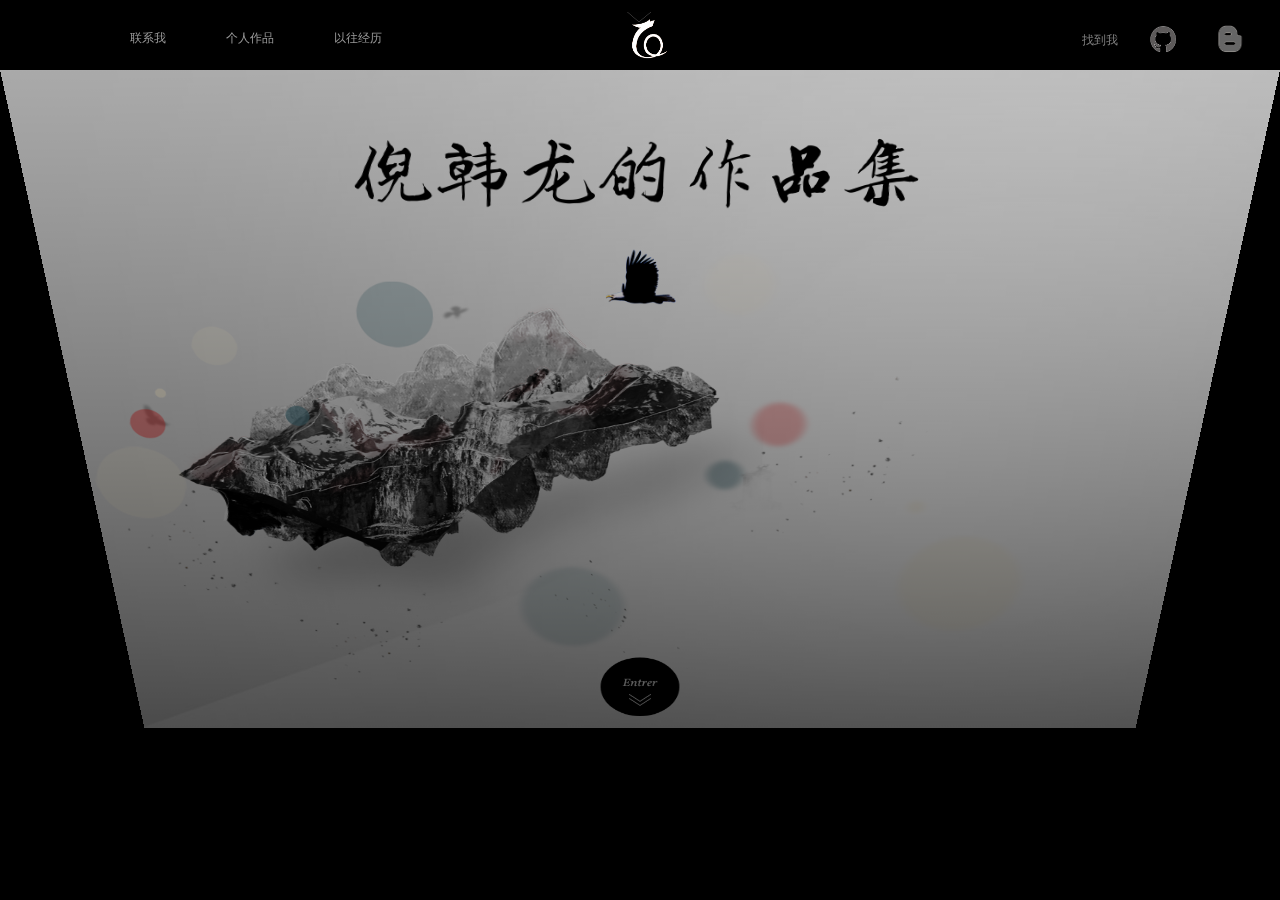
<file: index.html>
<!DOCTYPE html>
<html>

	<head>
		<meta http-equiv="Content-Type" content="text/html; charset=utf-8" />
		<meta name="viewport" content="width=device-width, initial-scale=1.0">
		<link rel="shortcut icon" href="favicon.ico" />
		<link rel="bookmark" href="favicon.ico" />
		<title>倪韩龙的作品集</title>
		<link rel="stylesheet" type="text/css" href="css/style.css">
		<link rel="stylesheet" href="css/dasky.min.css" />
		<script src="js/jquery.min.js"></script>
		<script src="js/jquery.parallax.min.js"></script>
		<script src="js/anim.js"></script>
		<script src="js/behavior.js"></script>
		<script type="text/javascript" src="js/jmpress.min.js"></script>
		<script type="text/javascript" src="js/dasky.eval.js"></script>
		<script type="text/javascript" src="js/video.js"></script>
		<script type="text/javascript">
			$(function() {
				$('#dasky').Dasky()
			});
		</script>

	</head>

	<body>
		<div class="phone-tip">
			<p>请使用PC浏览器访问！</p>
		</div>

		<header>
			<ul id="header-list">
				<li>联系我
					<div class="hovercontact">
						<img src="images/phone.png">
						<p>17521591847</p>
						<img src="images/mail.png" class="mail">
						<p class="mail-text">842752344@qq.com</p>
					</div>
				</li>
				<li class="header-portfolio">个人作品</li>
				<li class="header-jinli">以往经历</li>
				<li>
					<a href="#welcome">
						<img src="images/logo.png" alt="" class="logo">
					</a>
				</li>
				<li>
					<div class="find-me">
						<p>找到我</p>
						<a href="https://github.com/nihanlong" target="blank">
							<img src="images/git.png" class="git">
						</a>
						<a href="https://nihanlong.github.io" target="blank">
							<img src="images/blog.png" class="blog">
						</a>
					</div>
				</li>
			</ul>
		</header>
		<div class="barre">
			<img src="images/menuopen.png" alt="">
		</div>
		<div id="homepage">
			<div id="homepage-body" style="width:100%;">
				<div class="welcome">
					<div class="port">
						<img src="images/portfolio.png" alt="">
					</div>
					<div id="scene" class="welcome-main">
						<div class="parallax-layer"><img src="images/fond5.png" style="width:1200px; height:730px;"></div>
						<div class="parallax-layer"><img src="images/fond4.png" style="width:1100px; height:669px;"></div>
						<div class="parallax-layer"><img src="images/fond3.png" style="width:1000px; height:608px;"></div>
						<div class="parallax-layer"><img src="images/fond2.png" style="width:900px; height:547px;"></div>
						<div class="parallax-layer"><img src="images/fond1.png" style="width:800px; height:487px;"></div>
					</div>
					<div class="enter">
						<img src="images/enter.png" alt="">
					</div>
				</div>

				<div class="profile">
					<div id="dasky">
						<!-- 2017 -->
						<div class="step year">
							<div class="dsk-titlenode">2017</div>
							<div class="dsk-content">
								<p class="dsk-year-info">大四，使用Unity开发了4款游戏，其中三款包含硬件交互。</p>
							</div>
						</div>
						<div class="step">
							<div class="dsk-circle">05/28</div>
							<h2 class="dsk-circle-title">MOBA游戏</h2>
							<div class="dsk-content">
								<div class="dsk-info">
									<h2>MOBA游戏</h2>
									<p>该游戏采用MOBA游戏的经典玩法，摄像机可以跟随角色，并且可以缩放和旋转；角色可以灵活转向和移动，可以进行普通攻击和施放多种多样的技能；敌方角色能智能判断场上局势，并进行攻击、施放技能、逃跑等操作；小兵可以寻路，会沿着规定路线行走，并且会攻击进入攻击范围内的敌人；防御塔可以锁定进入攻击范围内的敌人并进行攻击。</p>
									<a href="#" class="dsk-link game1">查看视频</a>
								</div>
								<img src="images/game1.png" alt="" />
							</div>
						</div>
						<div class="step">
							<div class="dsk-circle">3/16</div>
							<h2 class="dsk-circle-title">硬件交互</h2>
							<div class="dsk-content">
								<div class="dsk-info">
									<h2>硬件交互</h2>
									<p>使用Unity和Arduino开发板，接上各种传感器来进行游戏。共开发了三款游戏：一是跑酷游戏，通过陀螺仪控制角色左右移动并躲避障碍；二是类连连看音乐游戏，通过压力传感器进行输入，输入正确则播放音乐；三是造字游戏，通过红外传感器识别部首，并两两组合成汉字。</p>
									<a href="#" class="dsk-link game2">查看视频</a>
								</div>
								<img src="images/game2.png" alt="" />
							</div>
						</div>

						<!-- 2016 -->
						<div class="step year">
							<div class="dsk-titlenode">2016</div>
							<div class="dsk-content">
								<p class="dsk-year-info">初次接触Unity，开发了一款ARPG游戏</p>
							</div>
						</div>
						<div class="step">
							<div class="dsk-circle">05/16</div>
							<h2 class="dsk-circle-title">ARPG游戏</h2>
							<div class="dsk-content">
								<div class="dsk-info">
									<h2>ARPG游戏</h2>
									<p>学习完官方教程“噩梦射手”后做的。游戏是在一个墓园内，会源源不断产生骷髅和僵尸，通过击杀他们来获取积分，最后根据杀敌数产生排行榜。还为游戏添加了EasyTouch，并编译了Android版。</p>
								</div>
								<img src="images/game3.png" alt="" />
							</div>
						</div>
						<!-- 2015 -->
						<div class="step year">
							<div class="dsk-titlenode">2015</div>
							<div class="dsk-content">
								<p class="dsk-year-info">这一年，学习开发了h5游戏和安卓游戏。</p>
							</div>
						</div>
						<div class="step">
							<div class="dsk-circle">10/25</div>
							<h2 class="dsk-circle-title">H5游戏</h2>
							<div class="dsk-content">
								<div class="dsk-info">
									<h2>H5游戏</h2>
									<p>初次接触canvas，没有依靠任何插件、引擎，使用纯js写出了flappybird。</p>
									<a href="flappybird/index.html" class="dsk-link">试玩游戏</a>
								</div>
								<img src="images/game4.png" alt="" />
							</div>
						</div>
						<div class="step">
							<div class="dsk-circle">4/25</div>
							<h2 class="dsk-circle-title">Android游戏</h2>
							<div class="dsk-content">
								<div class="dsk-info">
									<h2>Android游戏</h2>
									<p>利用课余时间做了2048和猜数字两个安卓小游戏。</p>
								</div>
								<img src="images/game5.png" alt="" />
							</div>
						</div>
						<!-- 2014 -->
						<div class="step year">
							<div class="dsk-titlenode">2014</div>
							<div class="dsk-content">
								<p class="dsk-year-info">大学第一年，对游戏产生浓厚兴趣，在课设时选择了游戏项目。</p>
							</div>
						</div>
						<div class="step">
							<div class="dsk-circle">09/03</div>
							<h2 class="dsk-circle-title">Cocos2d游戏</h2>
							<div class="dsk-content">
								<div class="dsk-info">
									<h2>Cocos2d游戏</h2>
									<p>初次接触Cocos2d，简单实现了Flappybird。</p>
								</div>
								<img src="images/game7.png" alt="" />
							</div>
						</div>
						<div class="step">
							<div class="dsk-circle">07/12</div>
							<h2 class="dsk-circle-title">MFC游戏</h2>
							<div class="dsk-content">
								<div class="dsk-info">
									<h2>MFC游戏</h2>
									<p>利用MFC开发了一款迷宫类游戏。并独立写出了迷宫生成算法。</p>
								</div>
								<img src="images/game8.jpg" alt="" />
							</div>
						</div>
					</div>
				</div>
			</div>
			<div class="homepage-block"></div>
		</div>

		<div class="block"></div>
		<video id="video" src="" controls="controls" autoplay="autoplay"></video>
	</body>

</html>
</file>
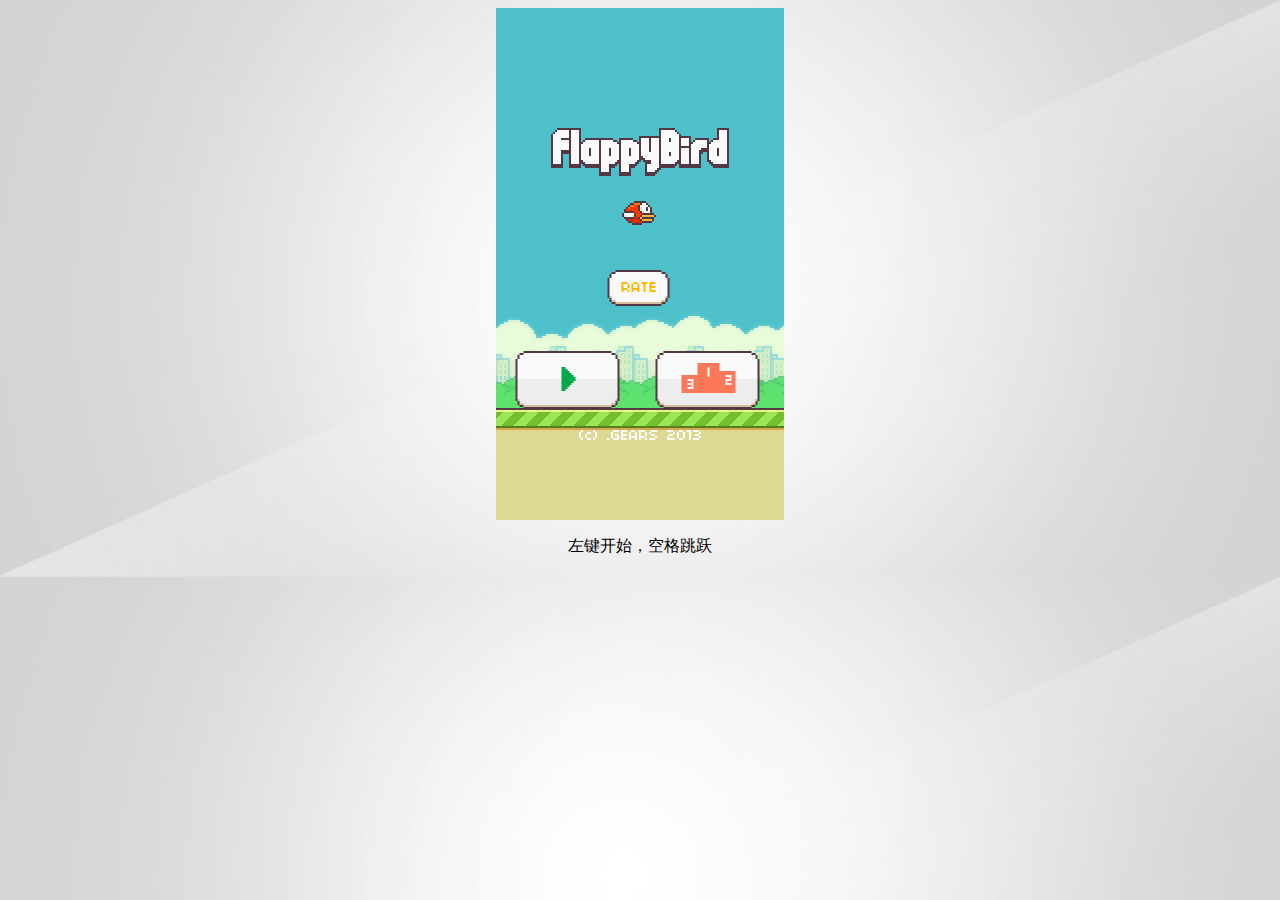
<file: flappybird/index.html>
<!DOCTYPE html>
<html lang="zh">
<head>
<meta charset="utf-8"/>
<title>flappy bird</title>
<meta http-equiv="Content-Type" content="text/html; charset=utf-8">
</head>

<body style="background:url(img/bg.jpg); background-size:cover;">

<div style="background-image:url(img/bg_day.png); width:288px; height:512px; margin:0 auto; border:2px #3399FF;">
	<canvas id="myCanvas" width="288" height="512" ></canvas>
	<script src="menu.js" type="text/javascript"></script>
	<script src="game.js" type="text/javascript"></script>
</div>

<p style="text-align: center;">左键开始，空格跳跃</p>

</body>
</html>
</file>
<file: css/style.css>
* {
	margin: 0;
	padding: 0;
}

body,
html {
	height: 100%;
}

body {
	overflow: hidden;
	margin: 0px;
	padding: 0px;
	background-color: #000;
	font-size: 12px;
	font-family: "微软雅黑";
	perspective: 800px;
	perspective-origin: 50% 0px;
	-webkit-perspective: 800px;
	-webkit-perspective-origin-x: 50%;
	-webkit-perspective-origin-y: 0px;
}

header {
	display: block;
	width: 100%;
	height: 70px;
	position: fixed;
	z-index: 1;
	background-color: #000;
	transform-origin: 50% 0% 0px;
	-webkit-transform-origin: 50% 0%;
	-webkit-transition: all 0.5s ease;
	transition: all 0.5s ease;
	-webkit-transform: rotateX(30deg) translateY(-100%) translateY(6px);
	transform: rotateX(30deg) translateY(-100%) translateY(6px);
}

header ul {
	list-style: none;
	margin-left: 130px;
	margin-top: 30px;
}

header ul li {
	cursor: pointer;
	display: block;
	float: left;
	margin-right: 60px;
	font-size: 12px;
	color: #999;
	transition: all 1s ease;
}

header ul li a {
	text-decoration: none;
}

header ul li:hover {
	color: #fff;
	transition: all 1s ease;
}

.hovercontact {
	position: absolute;
	display: none;
	top: 18px;
	left: 185px;
	background-color: rgb(34, 34, 34);
	height: 36px;
	width: 320px;
	font-size: 0.8em;
	color: white;
	border-radius: 3px;
}

.hovercontact img {
	position: absolute;
	left: 0;
	top: 0;
}

.mail {
	margin-left: 136px;
}

.hovercontact p {
	margin-top: 10px;
	margin-left: 36px;
}

.mail-text {
	margin-top: -16px !important;
	margin-left: 175px !important;
}

.logo {
	width: 50px;
	height: 50px;
	left: 48.5%;
	top: 15px;
	position: absolute;
	z-index: 1000;
}

.find-me {
	width: 250px;
	height: 36px;
	position: absolute;
	margin-left: 50%;
	margin-top: -18px;
}

.find-me p {
	color: grey;
	margin-top: 20px;
	position: absolute;
	font-style: normal;
}

.git {
	width: 30px;
	height: 30px;
	margin-left: 66px;
	margin-top: 12px;
}

.blog {
	width: 30px;
	height: 30px;
	margin-left: 33px;
	margin-top: 12px;
}


/* 弹出header的横栏 */

.barre {
	width: 100%;
	height: 10px;
	background-color: black;
	top: 0px;
	z-index: 1000;
	position: absolute;
}

.barre img {
	width: 24px;
	margin-top: 12px;
	margin-left: 49%;
}


/* 主页 */

#homepage {
	visibility: visible;
	position: relative;
	overflow: hidden;
	width: 100%;
	height: 100%;
	z-index: 999;
	background-color: #000;
	transform-origin: 50% 0px 0px;
	-webkit-transform-origin: 50% 0%;
	-webkit-transition: all 0.5s ease;
	transition: all 0.5s ease;
}

.homepage-block {
	position: absolute;
	display: block;
	width: 100%;
	height: 100%;
	left: 0px;
	top: 0px;
	visibility: hidden;
	opacity: 0;
	z-index: 1000;
	background: -webkit-linear-gradient(top, rgba(0, 0, 0, 0.2) 0%, rgba(0, 0, 0, 0.65098) 100%);
	transition: all 0.5s ease;
}


/* 欢迎页 */

.welcome {
	visibility: visible;
	position: relative;
	overflow: hidden;
	margin: 0px;
	padding: 0px;
	display: block;
	width: 100%;
	height: 100%;
	background-color: #999;
	transform-origin: 50% 0px 0px;
	transition: all 0.5s ease;
	background-image: url(../images/fond4.jpg);
	background-size: cover;
}

.port {
	position: absolute;
	width: 100%;
	top: 56px;
	text-align: center
}

.welcome-main {
	top: 54%;
	position: absolute;
	height: 600px;
	width: 1300px;
	left: 50%;
	margin-left: -650px;
	margin-top: -300px;
}

.parallax-viewport {
	position: relative;
	overflow: hidden;
}

.parallax-layer {
	position: absolute;
}

.enter {
	cursor: pointer;
	overflow: hidden;
	position: absolute;
	width: 100px;
	height: 100px;
	background-color: #000;
	bottom: 20px;
	left: 50%;
	margin-left: -50px;
	border-radius: 50px;
	transition: all 0.5s ease;
}

.enter img {
	margin-left: 27px;
	margin-top: -27px;
	transition: all 0.5s ease;
}

.enter:hover {
	background-color: #E7E5E5;
	transition: all 0.5s ease;
}

.enter:hover img {
	margin-top: 40px;
	transition: all 0.5s ease;
}

.clearfix {
	clear: both;
}


/* 作品页 */

.profile {
	position: relative;
	overflow: hidden;
	width: 100%;
	height: 100%;
	background-color: #eee;
	transform-origin: 50% 0px 0px;
	transition: all 0.5s ease;
	border-right: 10px solid #000;
	box-sizing: border-box;
}

.block {
	display: none;
	position: absolute;
	top: 0;
	left: 0;
	right: 0;
	bottom: 0;
	background-color: rgba(29, 29, 29, 0.5);
	z-index: 1000;
}

#video {
	display: none;
	position: fixed;
	width: 775px;
	height: 430px;
	top: 50%;
	left: 50%;
	margin-left: -387.5px;
	margin-top: -215px;
	z-index: 1000;
}

.phone-tip {
	z-index: 9999;
	position: absolute;
	display: none;
	width: 100%;
	height: 100%;
	text-align: center;
	background: linear-gradient(-90deg, #29bdd9 0%, #276ace 100%);
	color: white;
}

.phone-tip p {
	margin-top: 100px;
	vertical-align: middle;
	font-size: 20px;
}
</file>
<file: css/dasky.min.css>
@charset "utf-8";

#dasky {
	position:relative;
	overflow: hidden;
	width: 100%;
}
.dsk-not-supported,
.dsk-supported {
	position:relative
	overflow: hidden !important;
	background: #cebe29;
	background: -moz-linear-gradient(-45deg, #cebe29 0, #9b1f50 33%, #2989d8 71%, #89b4ff 91%);
	background: -webkit-gradient(linear, left top, right bottom, color-stop(0%, #cebe29), color-stop(33%, #9b1f50), color-stop(71%, #2989d8), color-stop(91%, #89b4ff));
	background: -webkit-linear-gradient(-45deg, #cebe29 0, #9b1f50 33%, #2989d8 71%, #89b4ff 91%);
	background: -o-linear-gradient(-45deg, #cebe29 0, #9b1f50 33%, #2989d8 71%, #89b4ff 91%);
	background: -ms-linear-gradient(-45deg, #cebe29 0, #9b1f50 33%, #2989d8 71%, #89b4ff 91%);
	background: linear-gradient(135deg, #cebe29 0, #9b1f50 33%, #2989d8 71%, #89b4ff 91%);
	filter: progid:DXImageTransform.Microsoft.gradient(startColorstr='#cebe29', endColorstr='#89b4ff', GradientType=1);
	-webkit-background-size: 100% 100%;
	-moz-background-size: 100% 100%;
	background-size: 100% 100%
}

.dsk-not-supported {
	color: #fff;
	text-shadow: 1px 1px 0 rgba(0, 0, 0, .2);
	padding: 1px 0
}

.dsk-not-supported .step {
	width: 800px;
	margin: 20px auto;
	filter: progid:DXImageTransform.Microsoft.gradient(startColorstr=#51000000, endColorstr=#51000000);
	background: rgba(0, 0, 0, .2);
	_filter: progid:DXImageTransform.Microsoft.gradient(startColorstr='#a6000000', endColorstr='#00000000', GradientType=0);
	padding: 20px;
	border-radius: 5px
}

.dsk-not-supported .year {
	background: 0;
	padding: 0;
	filter: none;
	_filter: none
}

.dsk-not-supported .dsk-titlenode {
	width: 100px;
	border: 5px;
	background: #09C;
	text-align: center;
	font-size: 24px;
	height: 36px;
	line-height: 36px;
	margin-left: -20px;
	border-radius: 5px;
	box-shadow: 1px 1px 2px rgba(0, 0, 0, .1);
	margin-bottom: 10px
}

.dsk-not-supported .dsk-info {
	padding-bottom: 20px
}

.dsk-not-supported .dsk-info h2 {
	display: none
}

.dsk-not-supported .dsk-link {
	margin-top: 15px;
	text-decoration: none;
	background: rgba(255, 255, 255, .3);
	box-shadow: 0 1px rgba(255, 255, 255, 0.15) inset;
	border: 0;
	padding: 6px 10px;
	border-radius: 3px;
	display: inline-block;
	color: #fff;
	font-size: 14px
}

.dsk-not-supported .dsk-circle {
	font-size: 36px;
	color: rgba(255, 255, 255, .8);
	text-shadow: 1px 1px 1px rgba(0, 0, 0, .2)
}

.dsk-not-supported .dsk-circle-title {
	font-size: 24px;
	margin: 20px 0 15px 0;
}

.dsk-circle-title {
	backface-visibility: hidden;
	transform: translateZ(0)
}

.dsk-supported {
	position: relative;
	width: 100%;
	min-width: 100px;
	margin: 0 auto;
	height: 550px;
	overflow: hidden
}

.dsk-supported .dsk-linewrapper {
	height: 5px;
	bottom: 20%;
	width: 100%;
	background: rgba(255, 255, 255, .3);
	box-shadow: 0 1px rgba(255, 255, 255, 0.15) inset;
	position: absolute;
	bottom: 20%;
	color: #fff
}

.dsk-supported .dsk-wrapper {
	outline: 0;
	overflow: visible !important
}

.dsk-supported .dsk-circle {
	-moz-user-select: none;
	-webkit-user-select: none;
	-ms-user-select: none;
	user-select: none;
	cursor: pointer;
	width: 40px;
	height: 40px;
	border: 4px solid rgba(255, 255, 255, 1);
	background: #444;
	border-radius: 50%;
	line-height: 40px;
	text-align: center;
	font-size: 12px;
	color: #fff;
	box-shadow: 0 0 2px rgba(0, 0, 0, .1);
	-webkit-transition: all .5s ease-in;
	-moz-transition: all .5s ease-in;
	-ms-transition: all .5s ease-in;
	-o-transition: all .5s ease-in;
	transition: all .5s ease-in;
	position: relative
}

.dsk-supported .active .dsk-circle {
	background: #F60;
	background-clip: padding-box;
	width: 56px;
	height: 56px;
	line-height: 56px;
	font-size: 16px
}

.dsk-supported .dsk-titlenode {
	font-size: 88px;
	margin-top: -88px;
	cursor: pointer;
	-webkit-transition: all 1s ease-in .5s;
	-moz-transition: all 1s ease-in .5s;
	-ms-transition: all 1s ease-in .5s;
	-o-transition: all 1s ease-in .5s;
	transition: all 1s ease-in .5s
}

.dsk-supported .active .dsk-titlenode {
	margin-top: -140px;
	text-shadow: 2px 2px 2px rgba(0, 0, 0, .2)
}

.dsk-supported .step {
	width: 400px;
	position: relative
}

.dsk-supported .dsk-circle-title {
	text-shadow: 1px 1px 0 rgba(0, 0, 0, .2);
	width: 100px;
	text-align: center;
	-webkit-transform: rotate(-45deg);
	-moz-transform: rotate(-45deg);
	-ms-transform: rotate(-45deg);
	-o-transform: rotate(-45deg);
	transform: rotate(-45deg);
	position: absolute;
	top: 70px;
	margin: 0;
	padding: 0;
	font-weight: 300;
	color: #fff;
	left: -84px;
	line-height: 1.2em;
	font-size: 12px;
	-webkit-transition: all .6s ease-in-out .5s;
	-moz-transition: all .6s ease-in-out 0 .5s;
	-ms-transition: all .6s ease-in-out .5s;
	-o-transition: all .6s ease-in-out .5s;
	transition: all .6s ease-in-out .5s
}

.dsk-supported .active .dsk-circle-title {
	width: 300px;
	-webkit-transform: rotate(0deg);
	-moz-transform: rotate(0deg);
	-ms-transform: rotate(0deg);
	-o-transform: rotate(0deg);
	transform: rotate(0deg);
	left: -118px;
	top: -28px;
	font-size: 16px;
	font-weight: normal;
	text-shadow: 1px 1px 1px rgba(0, 0, 0, .3)
}

.dsk-supported .dsk-nav {
	position: absolute;
	height: 32px;
	top: 10px;
	right: 10px
}

.dsk-supported .dsk-nav span {
	display: inline-block;
	width: 30px;
	height: 30px;
	background: url(images/prev.png) no-repeat center center rgba(255, 255, 255, .3);
	cursor: pointer;
	border-radius: 3px;
	box-shadow: 0 1px rgba(255, 255, 255, 0.25) inset;
	margin: 0 1px;
	-webkit-transition: background-color .3s ease-in;
	-moz-transition: background-color .3s ease-in;
	-ms-transition: background-color .3s ease-in;
	-o-transition: background-color .3s ease-in;
	transition: background-color .3s ease-in
}

.dsk-supported .dsk-nav span:hover {
	background-color: rgba(255, 255, 255, .5)
}

.dsk-supported .dsk-nav .dsk-pre {
	border-radius: 3px 0 0 3px
}

.dsk-supported .dsk-nav .dsk-next {
	border-radius: 0 3px 3px 0;
	background-image: url(images/next.png);
	margin-right: 20px
}

.dsk-supported .dsk-nav .dsk-autoplay {
	background-image: url(images/play.png)
}

.dsk-supported .dsk-nav .playing {
	background-image: url(images/pause.png)
}

.dsk-supported .dsk-content {
	position: absolute;
	top: -350px;
	height: 300px;
	width: 900px;
	left: 50%;
	margin-left: -450px;
	opacity: 0;
	-webkit-transition: all .5s ease-in;
	-moz-transition: all .5s ease-in;
	-ms-transition: all .5s ease-in;
	-o-transition: all .5s ease-in;
	transition: all .5s ease-in;
	-webkit-transform: scale(0.5);
	-moz-transform: scale(0.5);
	-ms--transform: scale(0.5);
	-o--transform: scale(0.5);
	transform: scale(0.5);
	text-align: center;
}

.dsk-supported .active .dsk-content {
	opacity: 1;
	-webkit-transform: scale(1);
	-moz-transform: scale(1);
	-ms--transform: scale(1);
	-o--transform: scale(1);
	transform: scale(1);
	-webkit-transition: all 1s ease-in-out .5s;
	-moz-transition: all 1s ease-in-out .5s;
	-ms-transition: all 1s ease-in-out .5s;
	-o-transition: all 1s ease-in-out .5s;
	transition: all 1s ease-in-out .5s
}

.dsk-supported .dsk-content>img {
	width: 400px;
	max-height: 250px;
	position: absolute;
	right: 0;
	top: 30px;
}

.dsk-supported .dsk-info {
	width: 450px;
	text-shadow: 2px 2px 2px rgba(0, 0, 0, .2)
}

.dsk-supported .dsk-info h2 {
	margin: 0 0 20px 0;
	font-weight: normal;
	font-size: 30px
}

.dsk-supported .dsk-info p {
	text-indent: 2em;
	line-height: 1.8em;
	font-size: 15px;
	margin: 0;
	text-align: left;
}

.dsk-supported .dsk-link {
	margin-top: 15px;
	color: #fff;
	text-decoration: none;
	background: rgba(255, 255, 255, .3);
	box-shadow: 0 1px rgba(255, 255, 255, 0.15) inset;
	border: 0;
	font-size: 14px;
	padding: 6px 10px;
	border-radius: 3px;
	display: inline-block;
	-webkit-transition: all 1s ease-in-out 1.5s;
	-moz-transition: all 1s ease-in-out 2s;
	-ms-transition: all 1s ease-in-out 2s;
	-o-transition: all 1s ease-in-out 2s;
	transition: all 1s ease-in-out 1s;
	opacity: 0;
	-webkit-transform: translateY(30px);
	-moz-transform: translateY(30px);
	-ms-transform: translateY(30px);
	-o-transform: translateY(30px);
	transform: translateY(30px)
}

.dsk-supported .active .dsk-link {
	opacity: 1;
	-webkit-transform: translateY(0px);
	-moz-transform: translateY(0px);
	-ms-transform: translateY(0px);
	-o-transform: translateY(0px);
	transform: translateY(0px)
}

.dsk-supported .dsk-year-info {
	font-size: 24px;
	padding: 10px
}

.dsk-fullscreen {
	width: 100%;
	height: 100%
}

@media screen and (max-width:650px) {
	.dsk-supported {
		height: 400px
	}
}
</file>
